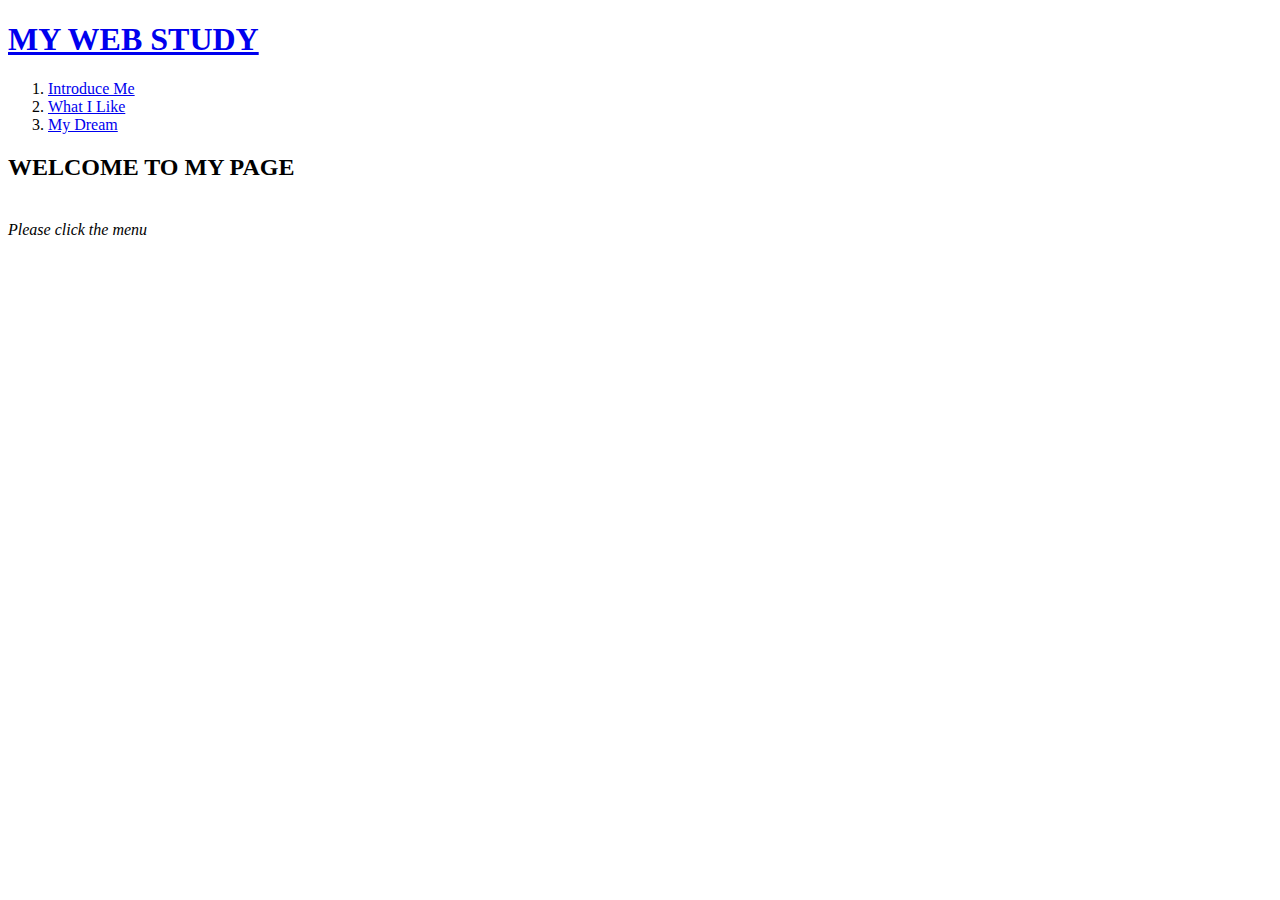
<file: index.html>
<!doctype html>
<html>
  <head>
    <title> BE A FRONT-END DEVELOPER! </title>
    <meta charset="utf-8">
  </head>

  <body>
    <h1><a href="index.html">MY WEB STUDY</a></h1>

    <ol>
      <li><a href="1.html">Introduce Me</a></li>
      <li><a href="2.html">What I Like</a></li>
      <li><a href="3.html">My Dream</a></li>
    </ol>

    <h2> WELCOME TO MY PAGE </h2>
    <p style="margin-top:40px;"> <i>Please click the menu</i> </p>



  </body>

</html>
</file>
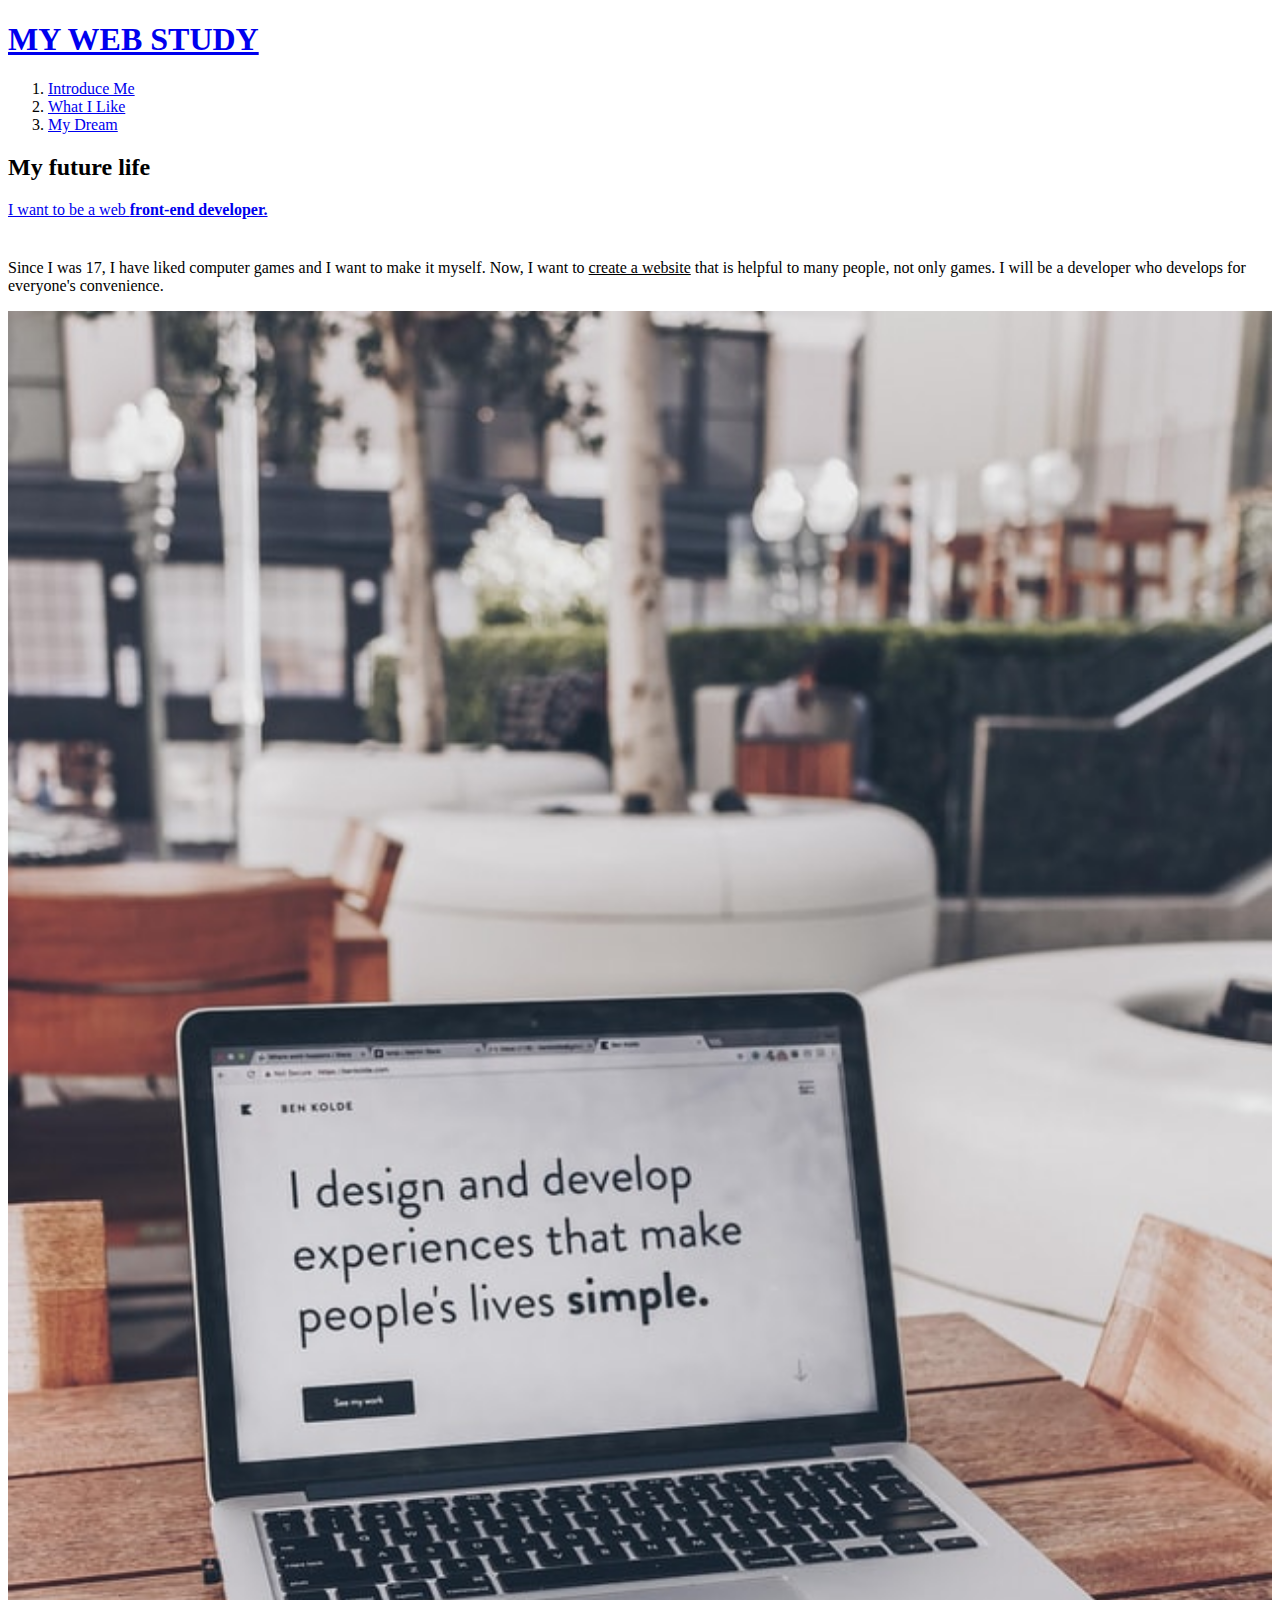
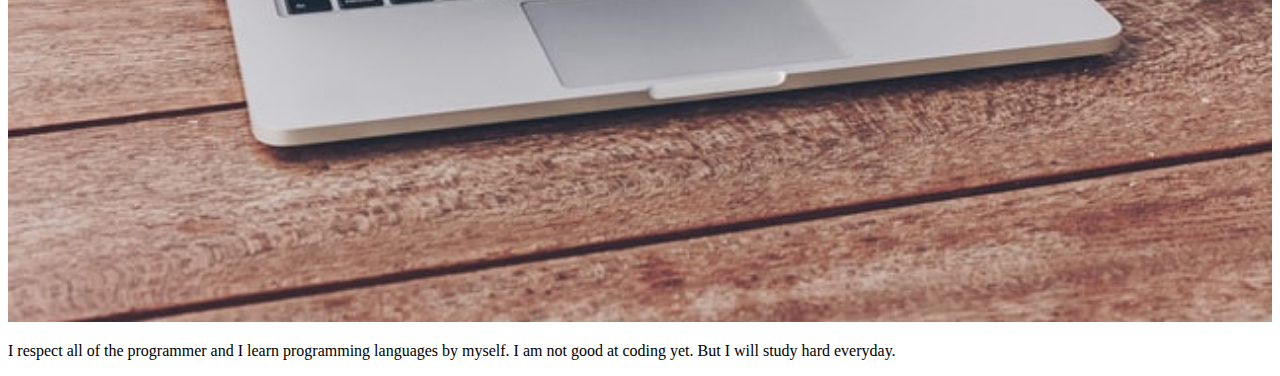
<file: 1.html>
<!doctype html>
<html>
  <head>
    <title> BE A FRONT-END DEVELOPER! </title>
    <meta charset="utf-8">
  </head>

  <body>
    <h1><a href="index.html">MY WEB STUDY</a></h1>

    <ol>
      <li><a href="1.html">Introduce Me</a></li>
      <li><a href="2.html">What I Like</a></li>
      <li><a href="3.html">My Dream</a></li>
    </ol>

    <h2>My future life</h2>

    <p><a href="https://mywebproject.tistory.com/" target="_blank" title="web archive">I want to be a web <strong>front-end developer.</strong></a></p>
    <p style="margin-top:40px;">Since I was 17, I have liked computer games and I want to make it myself.
    Now, I want to <u>create a website</u> that is helpful to many people, not only games.
    I will be a developer who develops for everyone's convenience.</p>
    <img src="photo.jpg" width="100%">
    <p>I respect all of the programmer and I learn programming languages by myself.
    I am not good at coding yet. But I will study hard everyday.</p>





    </body>
  </html>
</file>
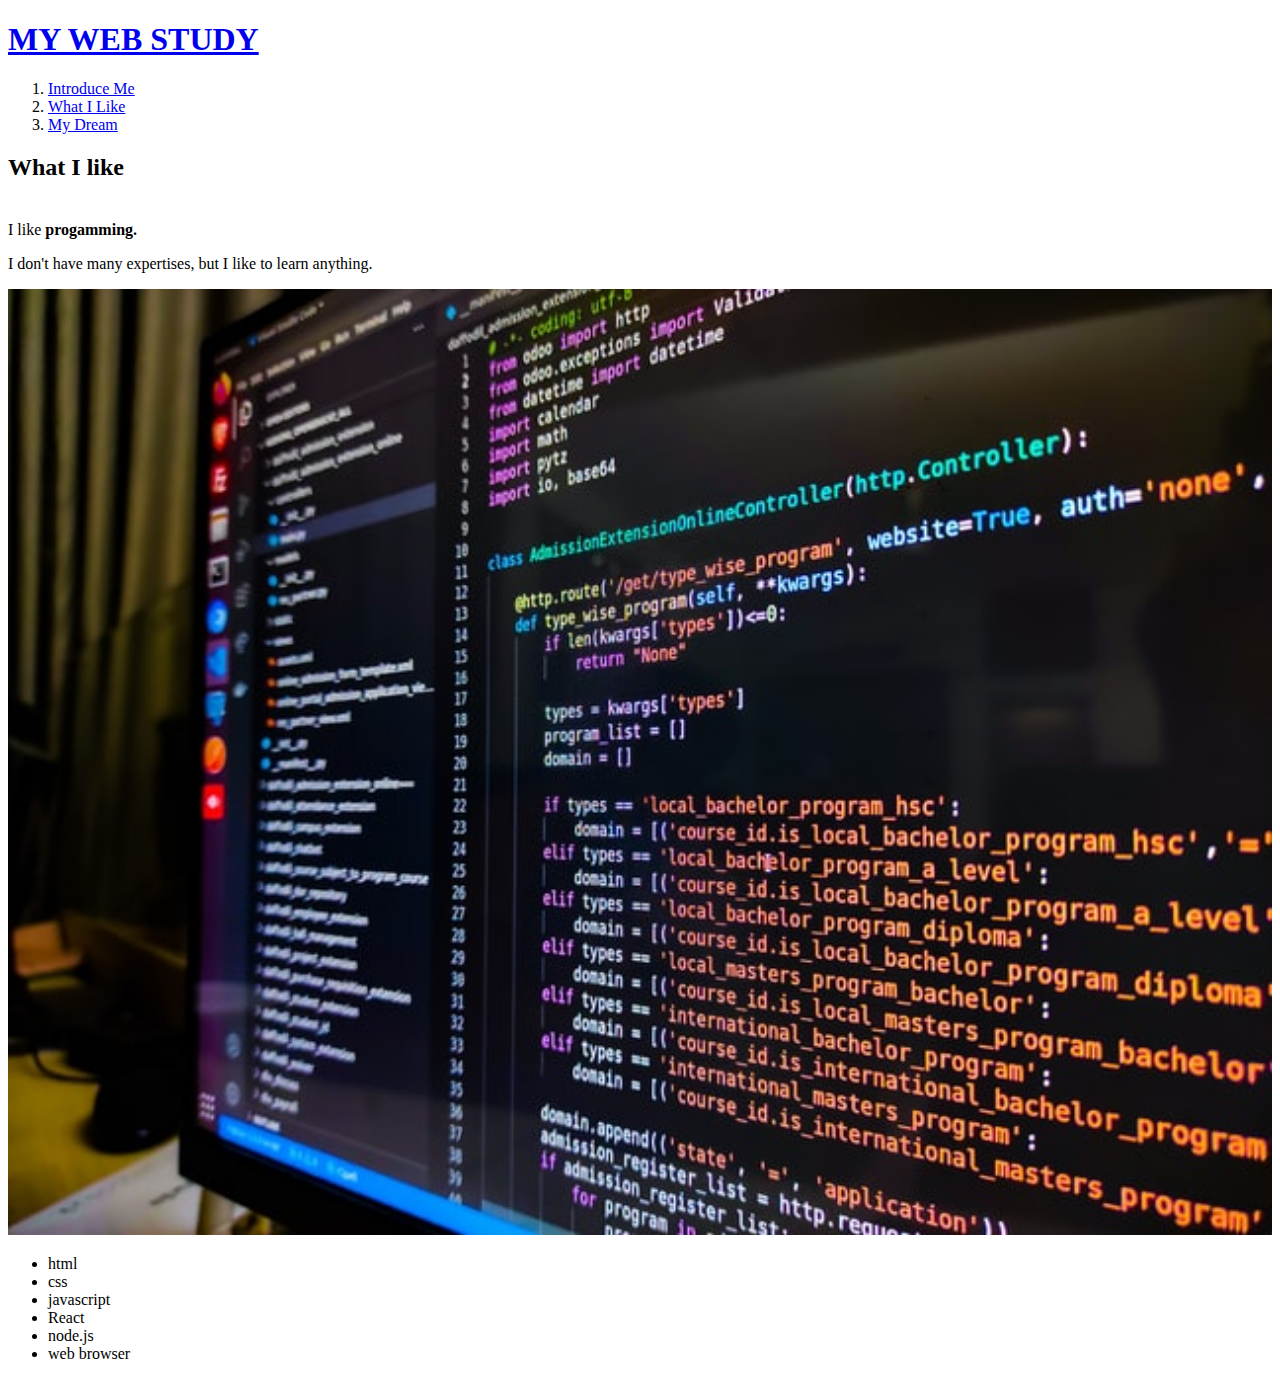
<file: 2.html>
<!doctype html>
<html>
  <head>
    <title> BE A FRONT-END DEVELOPER! </title>
    <meta charset="utf-8">
  </head>

  <body>
    <h1><a href="index.html">MY WEB STUDY</a></h1>

    <ol>
      <li><a href="1.html">Introduce Me</a></li>
      <li><a href="2.html">What I Like</a></li>
      <li><a href="3.html">My Dream</a></li>
    </ol>

    <h2> What I like </h2>

    <p style="margin-top:40px;"> I like <strong>progamming.</strong> </p>
    <p> I don't have many expertises, but I like to learn anything. </p>
    <img src="photo2.jpg" width="100%">

    <ul>
      <li>html</li>
      <li>css</li>
      <li>javascript</li>
      <li>React</li>
      <li>node.js</li>
      <li>web browser</li>
    </ul>

  </body>

</html>
</file>
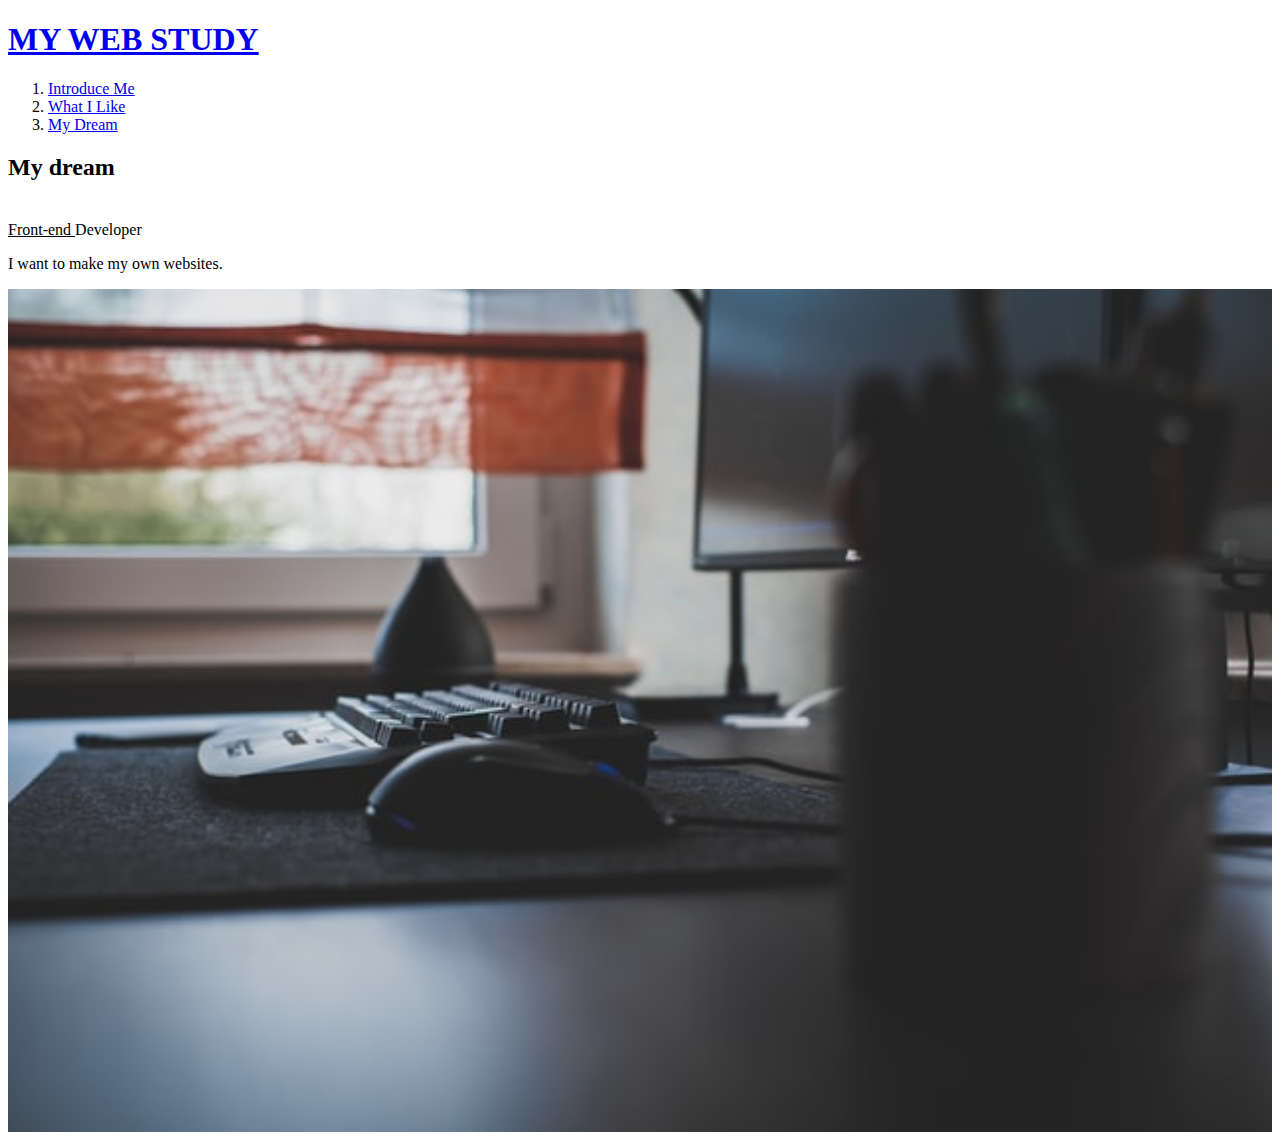
<file: 3.html>
<!doctype html>
<html>
  <head>
    <title> BE A FRONT-END DEVELOPER! </title>
    <meta charset="utf-8">
  </head>

  <body>
    <h1><a href="index.html">MY WEB STUDY</a></h1>

    <ol>
      <li><a href="1.html">Introduce Me</a></li>
      <li><a href="2.html">What I Like</a></li>
      <li><a href="3.html">My Dream</a></li>
    </ol>

    <h2> My dream </h2>

    <p style="margin-top:40px;"> <u> Front-end </u> Developer </p>
    <p> I want to make my own websites. </p>
    <img src="photo3.jpg" width="100%">


  </body>

</html>
</file>
